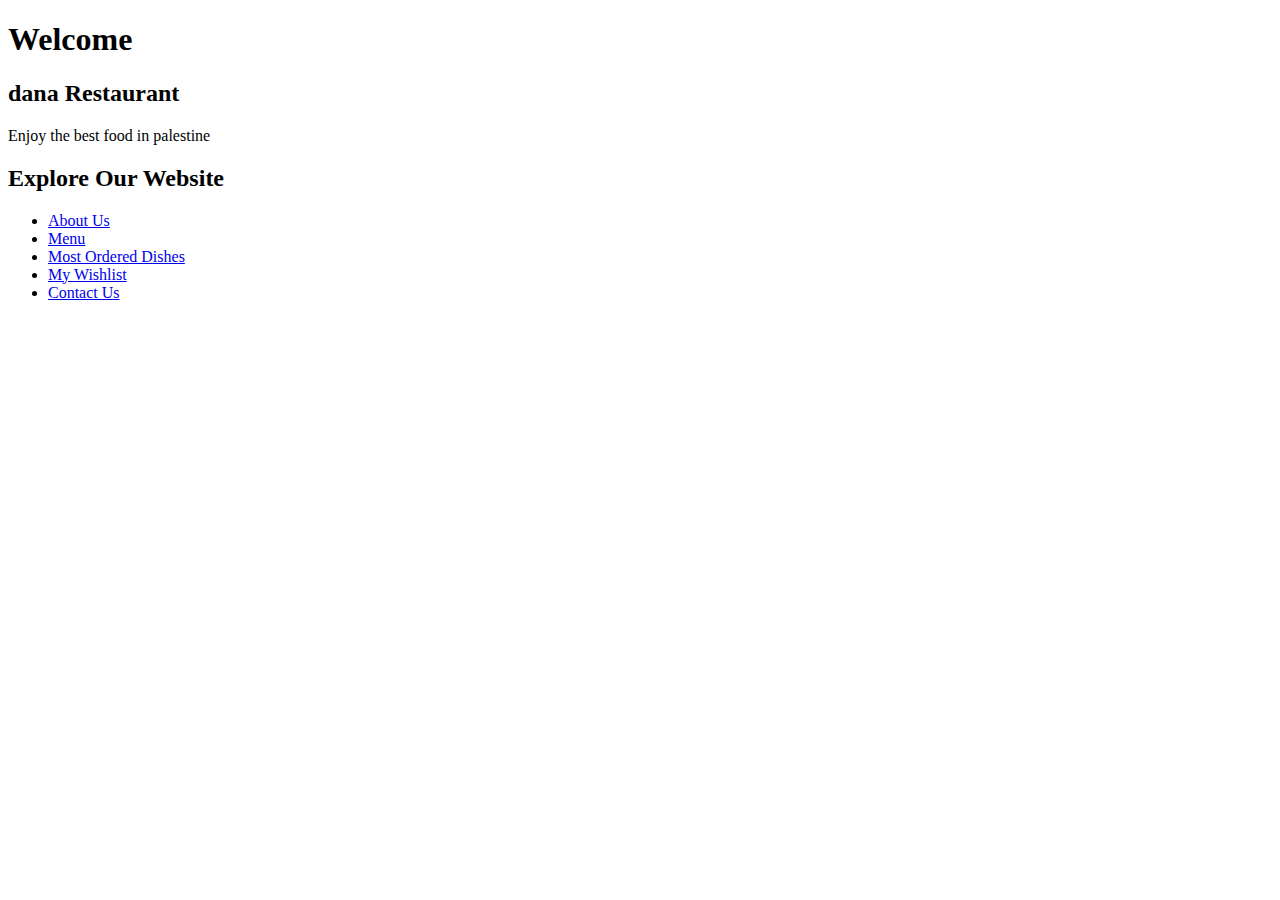
<file: index.html>
<!DOCTYPE html>
<html lang="en">
<head>
    <meta charset="UTF-8">
    <meta name="viewport" content="width=device-width, initial-scale=1.0">
    <title>Document</title>
</head>
<body>
    <h1>Welcome </h1>
    <h2>dana Restaurant</h2>
  <p>Enjoy the best food in palestine</p>

  <h2>Explore Our Website</h2>
  <ul>
    <li><a href="about.html">About Us</a></li>
    <li><a href="menu.html">Menu</a></li>
    <li><a href="order.html">Most Ordered Dishes</a></li>
    <li><a href="wishlist.html">My Wishlist</a></li>
    <li><a href="contact.html">Contact Us</a></li>
  </ul>
</body>
</html>
</file>
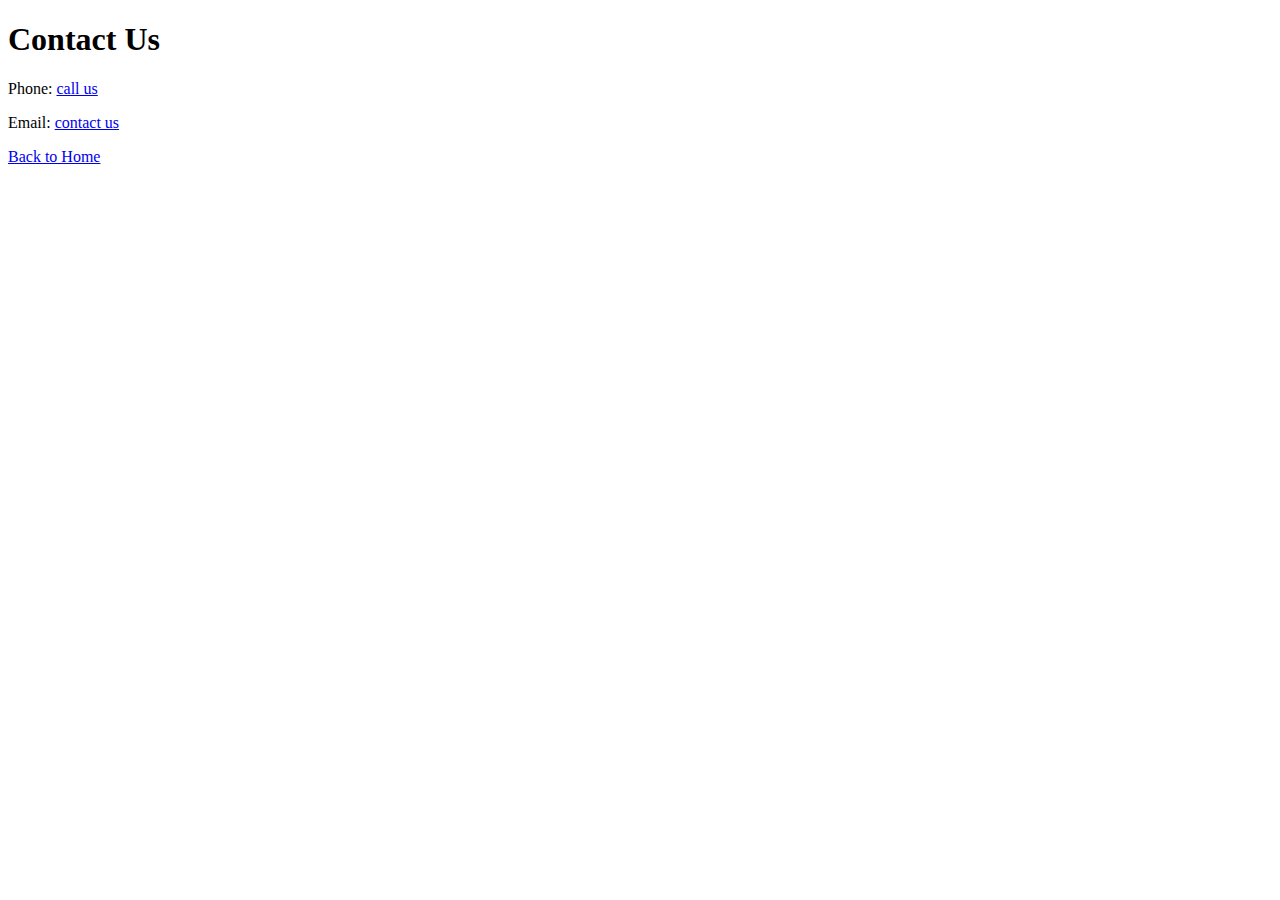
<file: contact.html>
<!DOCTYPE html>
<html lang="en">
<head>
  <meta charset="UTF-8">
  <title>Contact Us</title>
</head>
<body>

  <h1>Contact Us</h1>
  <p>Phone: <a href="tel:+123456789">call us</a></p>
  <p>Email: <a href="mailto:info@restaurant.com">contact us</a></p>

  <p><a href="index.html">Back to Home</a></p>

</body>
</html>
</file>
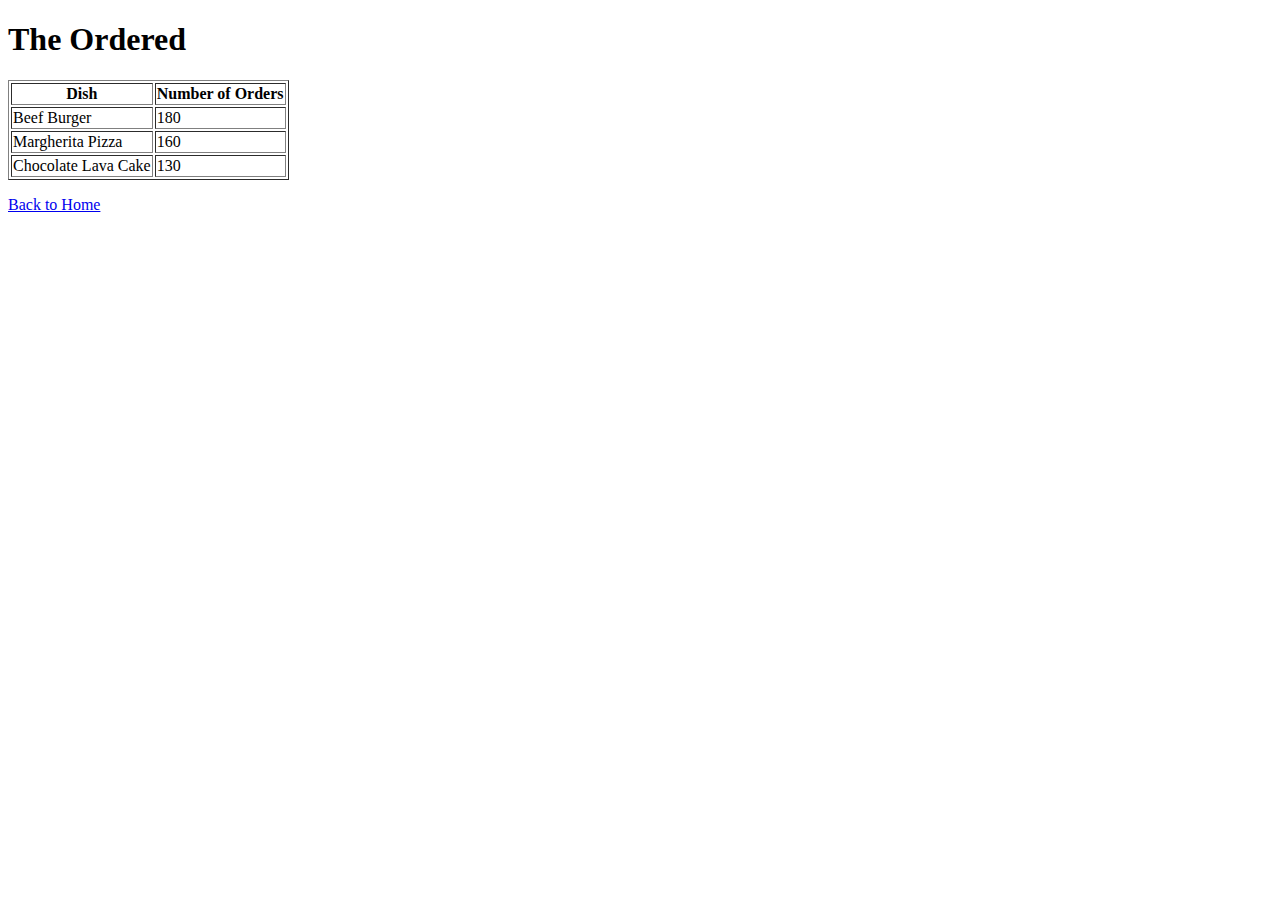
<file: order.html>
<!DOCTYPE html>
<html lang="en">
<head>
  <meta charset="UTF-8">
  <title>Most Ordered Dishes</title>
</head>
<body>

  <h1>The Ordered </h1>
  <table border="1">
    <tr>
      <th>Dish</th>
      <th>Number of Orders</th>
    </tr>
    <tr>
      <td>Beef Burger</td>
      <td>180</td>
    </tr>
    <tr>
      <td>Margherita Pizza</td>
      <td>160</td>
    </tr>
    <tr>
      <td>Chocolate Lava Cake</td>
      <td>130</td>
    </tr>
  </table>

  <p><a href="index.html">Back to Home</a></p>

</body>
</html>
</file>
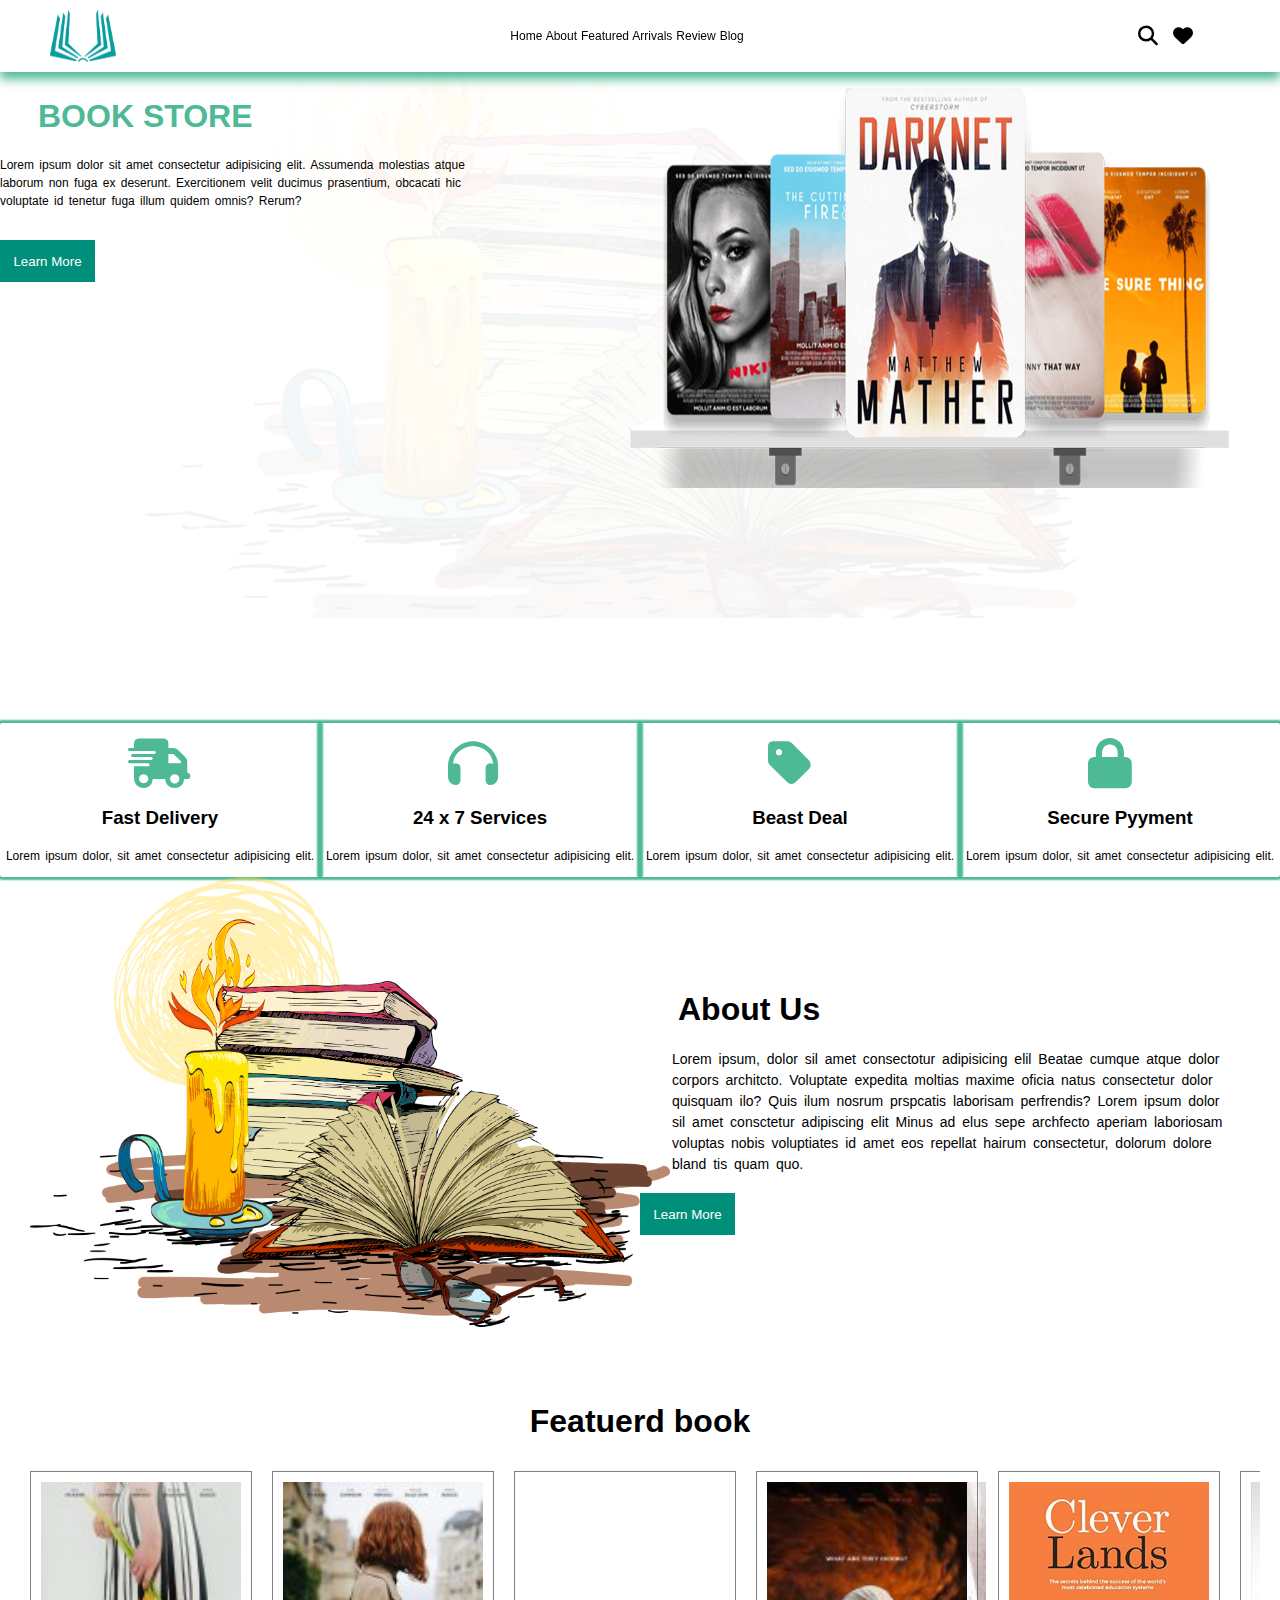
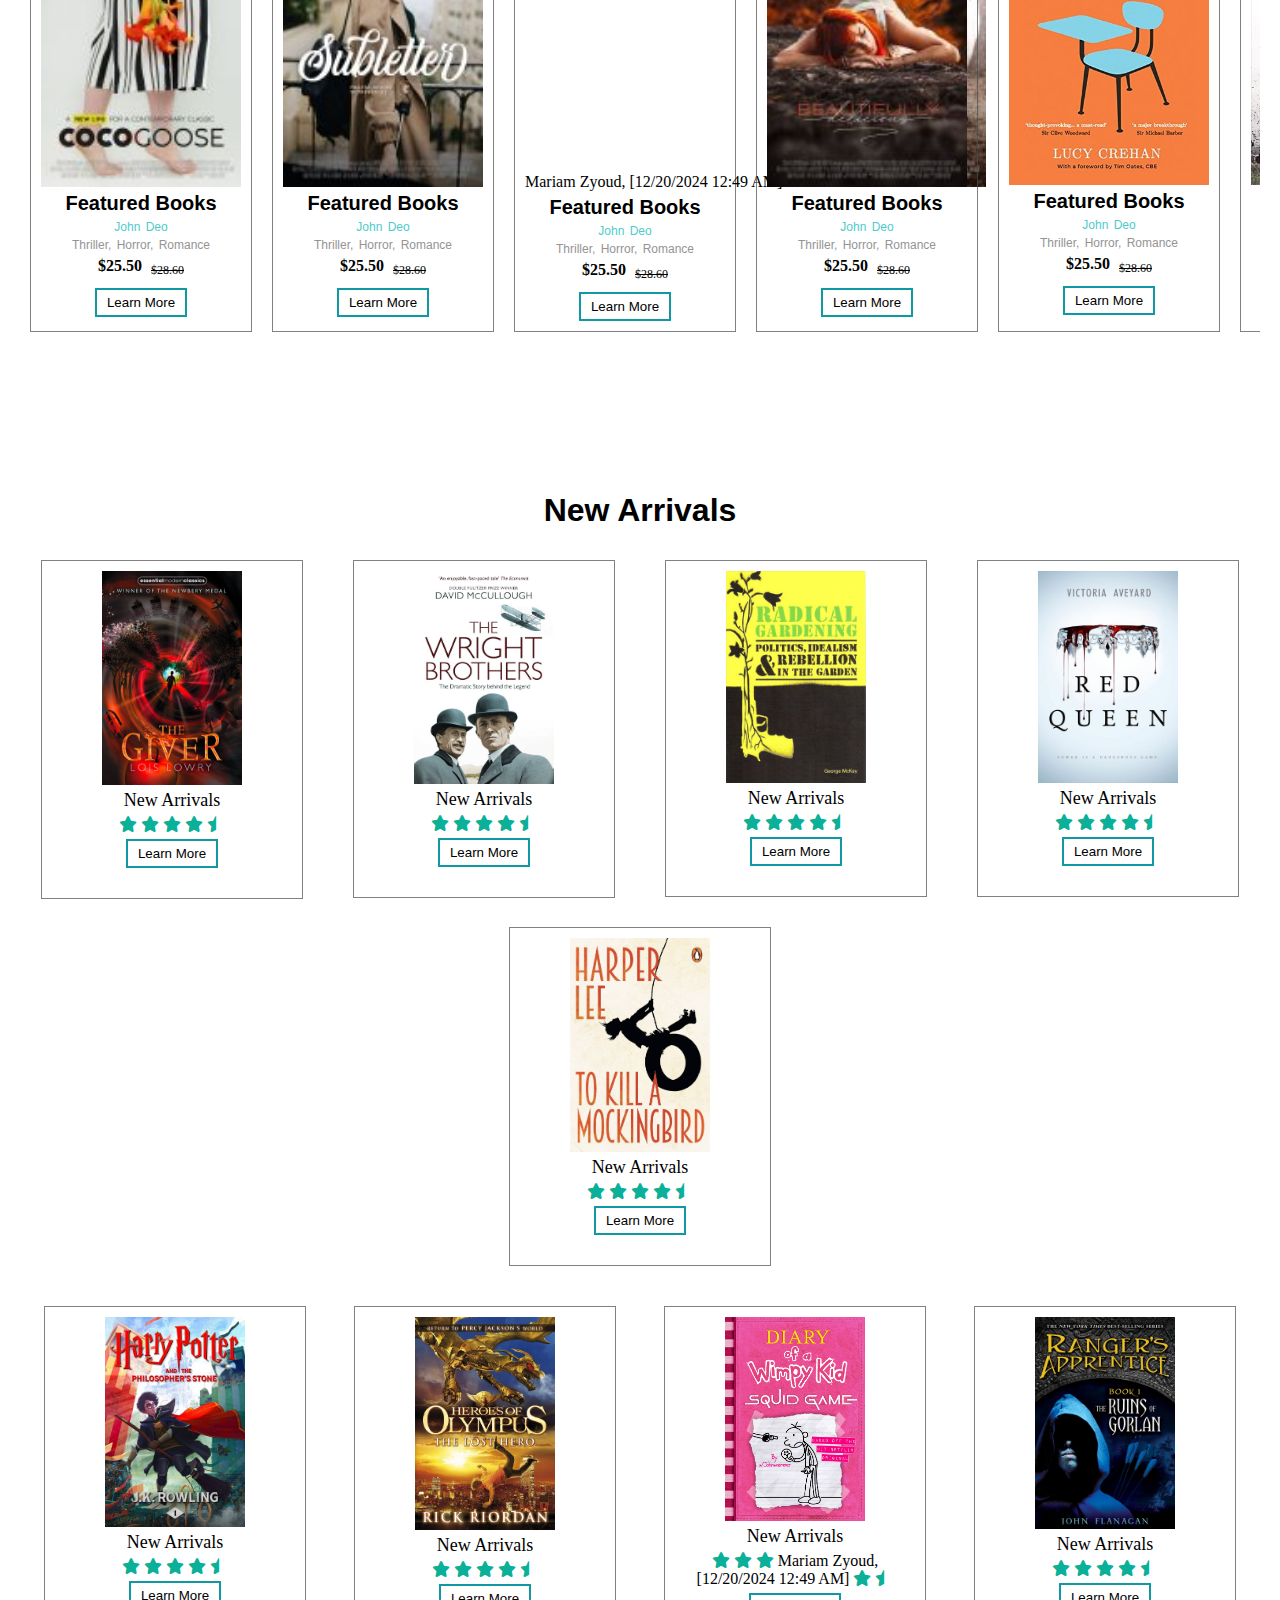
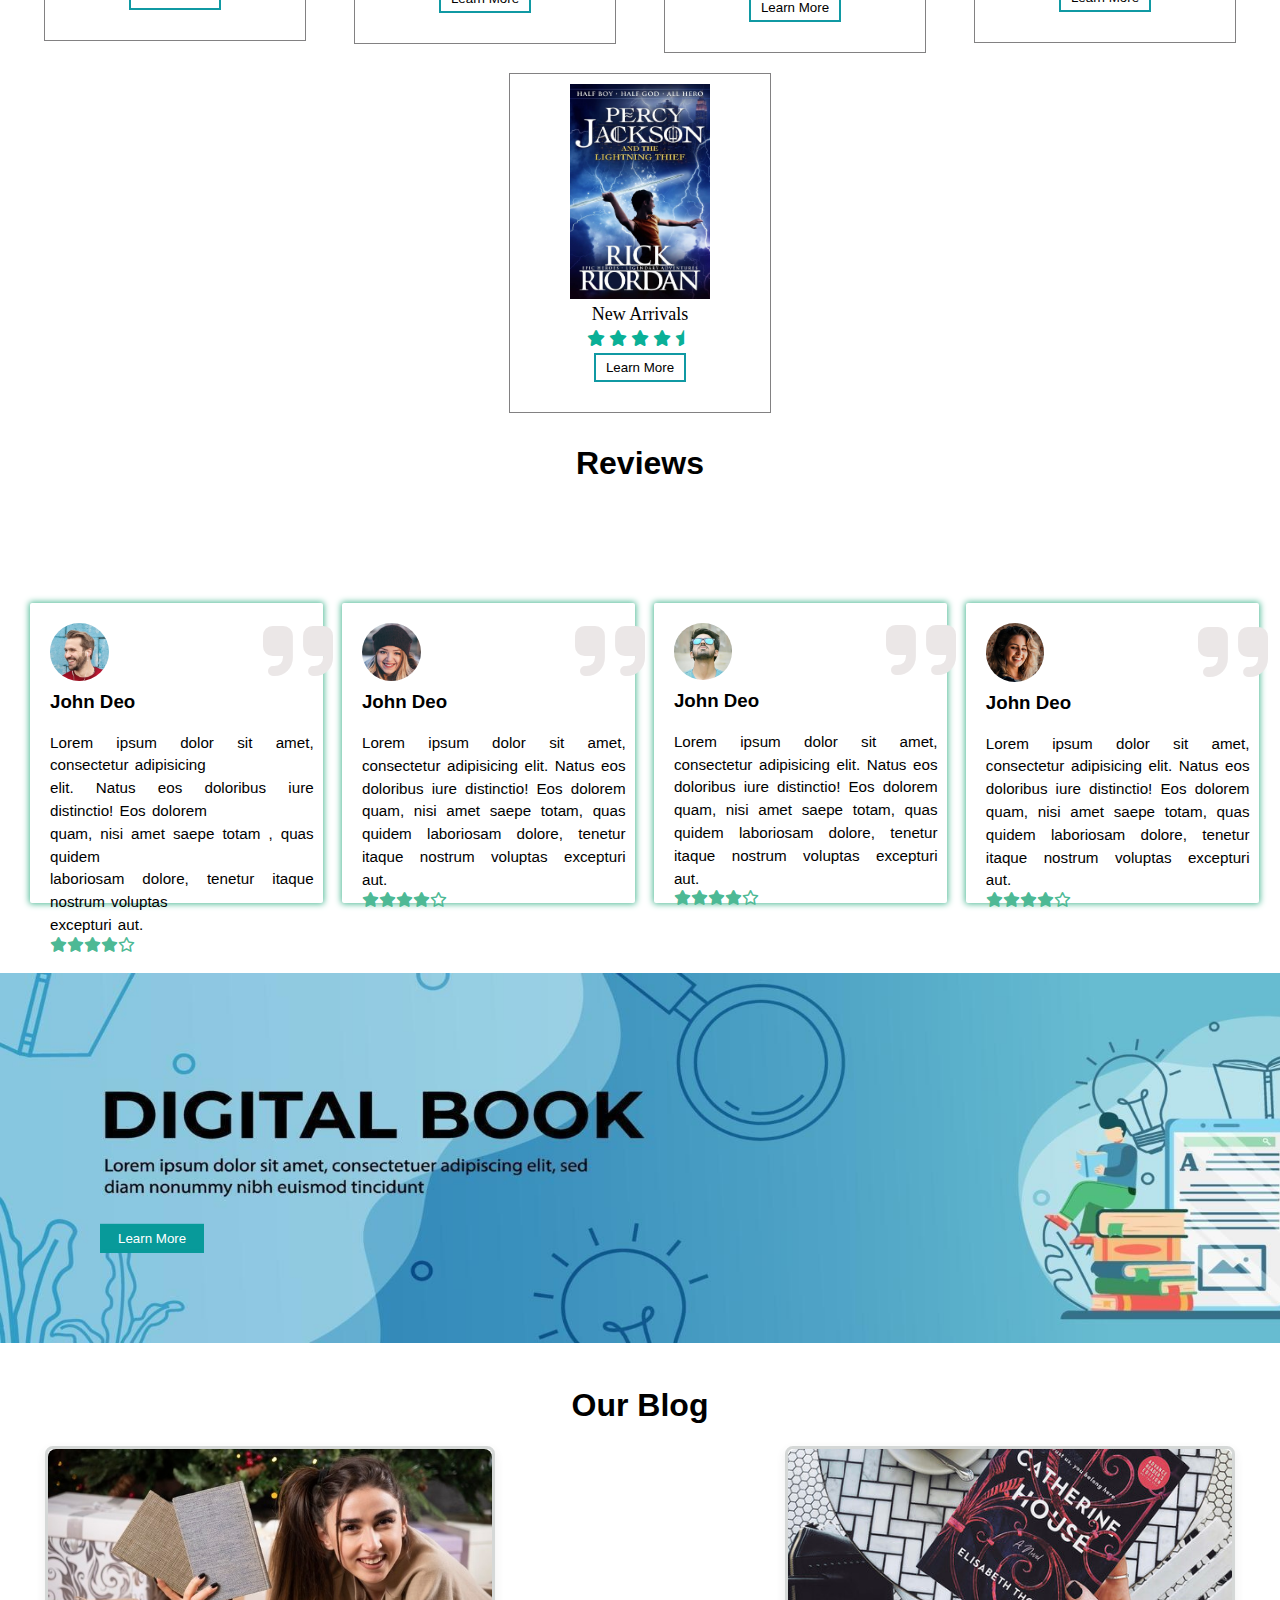
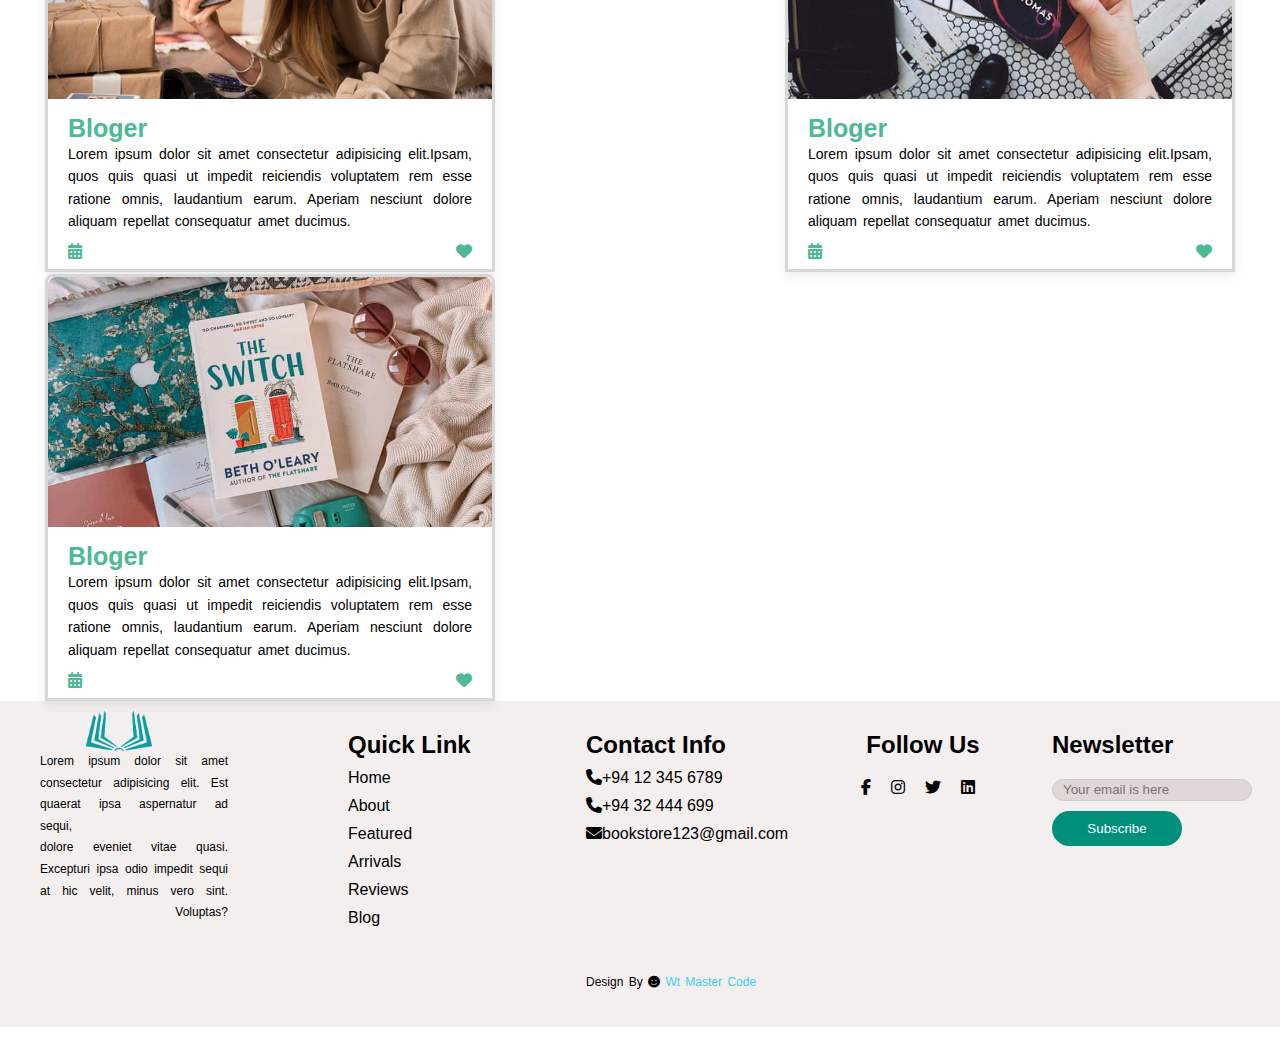
<file: start.html>
Mariam Zyoud, [12/20/2024 12:49 AM]
<!DOCTYPE html>
<html lang="en">
  <head>
    <meta charset="UTF-8" />
    <meta name="viewport" content="width=device-width, initial-scale=1.0" />
    <title>Document</title>

    <link
      rel="stylesheet"
      href="https://cdnjs.cloudflare.com/ajax/libs/font-awesome/6.5.1/css/all.min.css"
    />

    <link rel="stylesheet" href="start.css" />
  </head>
  <body>
    
    <div id="a1">
      <div id="a2">
        <img src="bookfirst.png" width="66px" height="52px" />

        <p><a href="#home" class="link">Home</a>
          <a href="#about" class="link">About</a>
          <a href="#featured" class="link">Featured</a>
          <a href="#arrivals" class="link">Arrivals</a>
          <a href="#review" class="link">Review</a>
          <a href="#blog" class="link">Blog</a></p>
        <div class="icons-left">
          <i class="fa-solid fa-magnifying-glass"></i>
          <i class="fa-solid fa-heart"></i>
        </div>
      </div>
    </div>
    <div id="b">
      <div id="a3">
        <img src="booktogether.png" width="600px" height="400px" />
      </div>

      <div id="a6">
        <h1 >WELCOME TO</h1>
        <h1 style="color: rgb(77, 185, 149)" >BOOK STORE</h1>
        <p class="ph">
          Lorem ipsum dolor sit amet consectetur adipisicing elit. Assumenda molestias atque <br>laborum non fuga ex deserunt. Exercitionem velit ducimus prasentium, obcacati hic <br>voluptate id tenetur fuga illum quidem omnis? Rerum?
        </p>
        <br />
        <button style="color: white">Learn More</button>
      </div>
    </div>
      <div class="b1">
        <div class="box">
          <i class="fa-solid fa-truck-fast"></i>
          <h3>Fast Delivery</h3>
          <p>Lorem ipsum dolor, sit amet consectetur adipisicing elit.</p>
        </div>
        <div class="box">
          <i class="fa-solid fa-headphones"></i>
          <h3>24 x 7 Services</h3>
          <p>Lorem ipsum dolor, sit amet consectetur adipisicing elit.</p>
        </div>
        <div class="box">
          <i class="fa-solid fa-tag"></i>
          <h3>Beast Deal</h3>
          <p>Lorem ipsum dolor, sit amet consectetur adipisicing elit.</p>
        </div>
        <div class="box">
          <i class="fa-solid fa-lock"></i>
          <h3>Secure Pyyment</h3>
          <p>Lorem ipsum dolor, sit amet consectetur adipisicing elit.</p>
        </div>

      </div>


      <div id="bb">
        <div id="a5">
          <img src="about.png" width="600px" height="450px" />
        </div>
        <div id="a6">
          <h1>About Us</h1>
          <p class="para">
            Lorem ipsum, dolor sil amet consectotur adipisicing elil Beatae cumque atque dolor<br> corpors architcto. Voluptate expedita moltias maxime oficia natus consectetur dolor<br>quisquam ilo? Quis ilum nosrum prspcatis laborisam perfrendis? Lorem ipsum dolor<br>sil amet consctetur adipiscing elit Minus ad elus sepe archfecto aperiam laboriosam <br>voluptas nobis voluptiates id amet eos repellat hairum consectetur, dolorum dolore<br>
bland tis quam quo.</p>
          
          <br />
          <button style="color: white">Learn More</button>
        </div>
      </div>
      <br><br><br>
      <h1 style="text-align: center; font-family: Arial, Helvetica, sans-serif;">Featuerd book</h1>


      <div class="books-container">
        
        <div class="book-card">
          <img src="book_1.jpg" alt="Book 1" />
          <h1 style="font-family: Arial, Helvetica, sans-serif;">Featured Books</h1>
          <p>John Deo</p>
          <p>Thriller, Horror, Romance</p>
          <h3>$25.50 <span class="old-price">$28.60</span></h3>
          <button>Learn More</button>
        </div>
      
        
        <div class="book-card">
          <img src="book_2.jpg" alt="Book 2" />
          <h1 style="font-family: Arial, Helvetica, sans-serif;">Featured Books</h1>
          <p>John Deo</p>
          <p>Thriller, Horror, Romance</p>
          <h3>$25.50 <span class="old-price">$28.60</span></h3>
          <button>Learn More</button>
        </div>
      
        <div class="book-card">

Mariam Zyoud, [12/20/2024 12:49 AM]
<img src="book_3.jpg" alt="Book 3" />
          <h1 style="font-family: Arial, Helvetica, sans-serif;">Featured Books</h1>
          <p>John Deo</p>
          <p>Thriller, Horror, Romance</p>
          <h3>$25.50 <span class="old-price">$28.60</span></h3>
          <button>Learn More</button>
        </div>
        <div class="book-card">
            <img src="book_4.jpg" alt="Book 3" />
            <h1 style="font-family: Arial, Helvetica, sans-serif;">Featured Books</h1>
            <p>John Deo</p>
            <p>Thriller, Horror, Romance</p>
            <h3>$25.50 <span class="old-price">$28.60</span></h3>
            <button>Learn More</button>
          </div>
          <div class="book-card">
            <img src="book_5.jpg" alt="Book 3" />
            <h1 style="font-family: Arial, Helvetica, sans-serif;">Featured Books</h1>
            <p>John Deo</p>
            <p>Thriller, Horror, Romance</p>
            <h3>$25.50 <span class="old-price">$28.60</span></h3>
            <button>Learn More</button>
          </div>
          <div class="book-card">
            <img src="book_6.jpg" alt="Book 3" />
            <h1 style="font-family: Arial, Helvetica, sans-serif;"> Featured Books</h1>
            <p>John Deo</p>
            <p>Thriller, Horror, Romance</p>
            <h3>$25.50 <span class="old-price">$28.60</span></h3>
            <button>Learn More</button>
          </div>
          <div class="book-card">
            <img src="book_7.png" alt="Book 3" />
            <h1 style="font-family: Arial, Helvetica, sans-serif;">Featured Books</h1>
            <p>John Deo</p>
            <p>Thriller, Horror, Romance</p>
            <h3>$25.50 <span class="old-price">$28.60</span></h3>
            <button>Learn More</button>
          </div>
          <div class="book-card">
            <img src="book_8.png" alt="Book 3" />
            <h1 style="font-family: Arial, Helvetica, sans-serif;">Featured Books</h1>
            <p>John Deo</p>
            <p>Thriller, Horror, Romance</p>
            <h3>$25.50 <span class="old-price">$28.60</span></h3>
            <button>Learn More</button>
          </div>
          <div class="book-card">
            <img src="book_9.jpg" alt="Book 3" />
            <h1 style="font-family: Arial, Helvetica, sans-serif;">Featured Books</h1>
            <p>John Deo</p>
            <p>Thriller, Horror, Romance</p>
            <h3>$25.50 <span class="old-price">$28.60</span></h3>
            <button>Learn More</button>
          </div>
          <div class="book-card">
            <img src="book_10.png" alt="Book 3" />
            <h1 style="font-family: Arial, Helvetica, sans-serif;">Featured Books</h1>
            <p>John Deo</p>
            <p>Thriller, Horror, Romance</p>
            <h3>$25.50 <span class="old-price">$28.60</span></h3>
            <button>Learn More</button>
          </div>
          <div class="book-card">
            <img src="book_11.jpg" alt="Book 3" />
            <h1 style="font-family: Arial, Helvetica, sans-serif;">Featured Books</h1>
            <p>John Deo</p>
            <p>Thriller, Horror, Romance</p>
            <h3>$25.50 <span class="old-price">$28.60</span></h3>
            <button>Learn More</button>
          </div>
          <div class="book-card">
            <img src="book_12.png" alt="Book 3" />
            <h1 style="font-family: Arial, Helvetica, sans-serif;">Featured Books</h1>
            <p>John Deo</p>
            <p>Thriller, Horror, Romance</p>
            <h3>$25.50 <span class="old-price">$28.60</span></h3>
            <button>Learn More</button>
          </div>
          <div class="book-card">
            <img src="book_13.png" alt="Book 3" />
            <h1 style="font-family: Arial, Helvetica, sans-serif;">Featured Books</h1>
            <p>John Deo</p>
            <p>Thriller, Horror, Romance</p>
            <h3>$25.50 <span class="old-price">$28.60</span></h3>
            <button>Learn More</button>
          </div>
          <div class="book-card">
            <img src="book_14.png" alt="Book 3" />

Mariam Zyoud, [12/20/2024 12:49 AM]
<h1 style="font-family: Arial, Helvetica, sans-serif;">Featured Books</h1>
            <p>John Deo</p>
            <p>Thriller, Horror, Romance</p>
            <h3>$25.50 <span class="old-price">$28.60</span></h3>
            <button>Learn More</button>
          </div>
          <div class="book-card">
            <img src="book_15.png" alt="Book 3" />
            <h1 style="font-family: Arial, Helvetica, sans-serif;">Featured Books</h1>
            <p>John Deo</p>
            <p>Thriller, Horror, Romance</p>
            <h3>$25.50 <span class="old-price">$28.60</span></h3>
            <button>Learn More</button>
          </div>
      </div>
      <br><br><br><br><br><br>
      <h1 style="text-align: center; font-family: Arial, Helvetica, sans-serif;">New Arrivals</h1>
      <div class="New Arrivals">
        <a href="#">
        <div class="bookk">
          <img src="arrival_1.jpg"  />
          <h1>New Arrivals</h1>
          <i class="fa-solid fa-star"></i>
          <i class="fa-solid fa-star"></i>
          <i class="fa-solid fa-star"></i>
          <i class="fa-solid fa-star"></i>
          <i class="fa-solid fa-star-half"></i>
          <br>
          <button>Learn More</button>
        </div>
      </a>
      <a href="#">
        
        <div class="bookk">
          <img src="arrival_2.jpg"  />
          <h1>New Arrivals</h1>
          <i class="fa-solid fa-star"></i>
          <i class="fa-solid fa-star"></i>
          <i class="fa-solid fa-star"></i>
          <i class="fa-solid fa-star"></i>
          <i class="fa-solid fa-star-half"></i>
          <br>
          <button>Learn More</button>
        </div>
      </a>
      <a href="#">
        <div class="bookk">
          <img src="arrival_3.jpg" />
          <h1>New Arrivals</h1>
          <i class="fa-solid fa-star"></i>
          <i class="fa-solid fa-star"></i>
          <i class="fa-solid fa-star"></i>
          <i class="fa-solid fa-star"></i>
          <i class="fa-solid fa-star-half"></i>
          <br>
          <button>Learn More</button>
        </div>
      </a>
      <a href="#">
        <div class="bookk">
          <img src="arrival_4.jpg"  />
          <h1>New Arrivals</h1>
          <i class="fa-solid fa-star"></i>
          <i class="fa-solid fa-star"></i>
          <i class="fa-solid fa-star"></i>
          <i class="fa-solid fa-star"></i>
          <i class="fa-solid fa-star-half"></i>
          
          <br>
          <button>Learn More</button>
        </div>
      </a>
      <a href="#">
        <div class="bookk">
          <img src="arrival_5.jpg"  />
          <h1>New Arrivals</h1>
          <i class="fa-solid fa-star"></i>
          <i class="fa-solid fa-star"></i>
          <i class="fa-solid fa-star"></i>
          <i class="fa-solid fa-star"></i>
          <i class="fa-solid fa-star-half"></i>
          <br>
          <button>Learn More</button>
        </div>
      </a>
      </div>
      <div class="Arrivals2">
        <a href="#">
        <div class="bookk">
          <img src="arrival_6.jpg"  />
          <h1>New Arrivals</h1>
          <i class="fa-solid fa-star"></i>
          <i class="fa-solid fa-star"></i>
          <i class="fa-solid fa-star"></i>
          <i class="fa-solid fa-star"></i>
          <i class="fa-solid fa-star-half"></i>
          <br>
          <button>Learn More</button>
        </div>
      </a>
      <a href="#">
        <div class="bookk">
          <img src="arrival_7.jpg"  />
          <h1>New Arrivals</h1>
          <i class="fa-solid fa-star"></i>
          <i class="fa-solid fa-star"></i>
          <i class="fa-solid fa-star"></i>
          <i class="fa-solid fa-star"></i>
          <i class="fa-solid fa-star-half"></i>
          <br>
          <button>Learn More</button>
        </div>
      </a>
      <a href="#">

      
        <div class="bookk">
          <img src="arrival_8.webp"  />
          <h1>New Arrivals</h1>
          <i class="fa-solid fa-star"></i>
          <i class="fa-solid fa-star"></i>
          <i class="fa-solid fa-star"></i>

Mariam Zyoud, [12/20/2024 12:49 AM]
<i class="fa-solid fa-star"></i>
          <i class="fa-solid fa-star-half"></i>
          <br>
          <button>Learn More</button>
        </div>
      </a>
      <a href="#">
        <div class="bookk">
          <img src="arrival_9.jpg"  />
          <h1>New Arrivals</h1>
          <i class="fa-solid fa-star"></i>
          <i class="fa-solid fa-star"></i>
          <i class="fa-solid fa-star"></i>
          <i class="fa-solid fa-star"></i>
          <i class="fa-solid fa-star-half"></i>
          <br>
          <button>Learn More</button>
        </div>
      </a>
      <a href="#">
        <div class="bookk">
          <img src="arrival_10.jpg"  />
          <h1>New Arrivals</h1>
          <i class="fa-solid fa-star"></i>
          <i class="fa-solid fa-star"></i>
          <i class="fa-solid fa-star"></i>
          <i class="fa-solid fa-star"></i>
          <i class="fa-solid fa-star-half"></i>
          <br>
          <button>Learn More</button>
        </div>
      </a>

      </div>
 <!--##############################review-container##############################-->
      <h1 style="text-align: center;font-family: 'Segoe UI', Tahoma, Geneva, Verdana, sans-serif;">Reviews</h1>  
<div id="review-container"> 
  <div class="box2" >   
    <div class="icons">
      <img src="review_1.png" alt="John Deo">
      <i id="aa" class="fa-solid fa-quote-right"></i>
      </div>
      <h3>John Deo</h3>
    <p>Lorem ipsum dolor sit amet, consectetur adipisicing <br>elit. Natus eos doloribus iure distinctio! Eos dolorem<br> quam, nisi amet saepe totam , quas quidem <br>laboriosam dolore, tenetur itaque nostrum voluptas<br> excepturi aut.</p>
    <p><i class="fa-solid fa-star"></i><i class="fa-solid fa-star"></i><i class="fa-solid fa-star"></i><i class="fa-solid fa-star"></i><i class="fa-regular fa-star"></i></p>
  </div>

  <div class="box2" >
    <div class="icons">
      <img src="review_2.png" alt="John Deo">
      <i id="aa" class="fa-solid fa-quote-right"></i>
      </div>
      <h3>John Deo</h3>
    <p>Lorem ipsum dolor sit amet, consectetur adipisicing elit. Natus eos doloribus iure distinctio! Eos dolorem quam, nisi amet saepe totam, quas quidem laboriosam dolore, tenetur itaque nostrum voluptas excepturi aut.</p>
    <p><i class="fa-solid fa-star"></i><i class="fa-solid fa-star"></i><i class="fa-solid fa-star"></i><i class="fa-solid fa-star"></i><i class="fa-regular fa-star"></i></p>

  </div>
  <div class="box2" >
    <div class="icons">
      <img src="review_3.png" alt="John Deo">
      <i id="aa" class="fa-solid fa-quote-right"></i>
      </div>
      <h3>John Deo</h3>
    <p>Lorem ipsum dolor sit amet, consectetur adipisicing elit. Natus eos doloribus iure distinctio! Eos dolorem quam, nisi amet saepe totam, quas quidem laboriosam dolore, tenetur itaque nostrum voluptas excepturi aut.</p>
    <p><i class="fa-solid fa-star"></i><i class="fa-solid fa-star"></i><i class="fa-solid fa-star"></i><i class="fa-solid fa-star"></i><i class="fa-regular fa-star"></i></p>

  </div>
  <div class="box2" >
    <div class="icons">
    <img src="review_4.png" alt="John Deo">
    <i id="aa" class="fa-solid fa-quote-right"></i>
    </div>
    <h3>John Deo</h3>
    <p>Lorem ipsum dolor sit amet, consectetur adipisicing elit. Natus eos doloribus iure distinctio! Eos dolorem quam, nisi amet saepe totam, quas quidem laboriosam dolore, tenetur itaque nostrum voluptas excepturi aut.</p>
    <p><i class="fa-solid fa-star"></i><i class="fa-solid fa-star"></i><i class="fa-solid fa-star"></i><i class="fa-solid fa-star"></i><i class="fa-regular fa-star"></i></p>
  </div>
</div>
<!--........................banner-container...............................-->
<div>
  <img src="banner.jpg" class="img_banner" >
  <button type="submit" class="b_learn_more">Learn More</button>
</div>

<!--............Our Blog........................-->
<h1 style="text-align: center;font-family: 'Segoe UI', Tahoma, Geneva, Verdana, sans-serif;">Our Blog</h1>
<div id="blog-container">
  <div class="box3">
    <img src="blog_1.jpg">
    <h3>Bloger</h3>
    <p>Lorem ipsum dolor sit amet consectetur adipisicing elit.Ipsam, quos quis quasi ut impedit reiciendis voluptatem rem esse ratione omnis, laudantium earum. Aperiam nesciunt dolore aliquam repellat consequatur amet ducimus.</p>
      <div class="icons">
        <i class="fa-solid fa-calendar-days"></i>
        <i class="fa-solid fa-heart"></i>
      </div>
  </div>
  <div class="box3">
    <img src="blog_2.jpg">
    <h3>Bloger</h3>
    <p>Lorem ipsum dolor sit amet consectetur adipisicing elit.Ipsam, quos quis quasi ut impedit reiciendis voluptatem rem esse ratione omnis, laudantium earum. Aperiam nesciunt dolore aliquam repellat consequatur amet ducimus.</p>
      <div class="icons">
        <i class="fa-solid fa-calendar-days"></i>
        <i class="fa-solid fa-heart"></i>
      </div>
  </div>
  <div class="box3">
    <img src="blog_3.jpg">
    <h3>Bloger</h3>
    <p>Lorem ipsum dolor sit amet consectetur adipisicing elit.Ipsam, quos quis quasi ut impedit reiciendis voluptatem rem esse ratione omnis, laudantium earum. Aperiam nesciunt dolore aliquam repellat consequatur amet ducimus.</p>
      <div class="icons">
        <i class="fa-solid fa-calendar-days"></i>
        <i class="fa-solid fa-heart"></i>
      </div>
  </div>

</div>

    
      <div class="e">
        <div class="end">
        <img src="bookfirst.png" width="66px" height="40px"><br>
        <p class="toop"> Lorem ipsum dolor sit amet<br> consectetur adipisicing elit. Est <br>quaerat ipsa aspernatur ad sequi,<br> dolore eveniet vitae quasi.<br> Excepturi ipsa odio impedit sequi <br>at hic velit, minus vero sint.<br> Voluptas?</p>
        </div>
        <div class="aend">
          <h2>Quick Link</h2>
          <ul>
            <li>Home</li>
            <li>About</li>
            <li>Featured</li>
            <li>Arrivals</li>
            <li>Reviews</li>
            <li>Blog</li>
          </ul>
  
        </div>
        <div class="bend">
          <h2>Contact Info</h2>
          <ul>
            <li><i class="fa-solid fa-phone"></i>+94 12 345 6789</li>
            <li><i class="fa-solid fa-phone"></i>+94 32 444 699</li>
            <li><i class="fa-solid fa-envelope"></i>bookstore123@gmail.com</li>
            <br><br><br><br><br><br>
            <p style="color: black;">Design By <i  id="kil" class="fa-solid fa-face-smile "></i> <span style="color: rgb(61, 205, 241);">Wt Master Code</span></p>
            
          </ul>
        </div>
        
        <div class="cend">
          <h2>Follow Us</h2>
          <div class="se">
          <i class="fa-brands fa-facebook-f"></i>
          <i class="fa-brands fa-instagram"></i>
          <i class="fa-brands fa-twitter"></i>
          <i class="fab fa-linkedin"></i>
          </div>
        </div>
        <div class="dend">
          <h2>Newsletter</h2>
          <div class="input-group">
            <input type="email" placeholder="Your email is here" />
            <button type="submit">Subscribe</button>
          </div>
        </div>
      </div>
        </div>
       
     
        
    
    </div>

   
  </body>
</html>
</file>
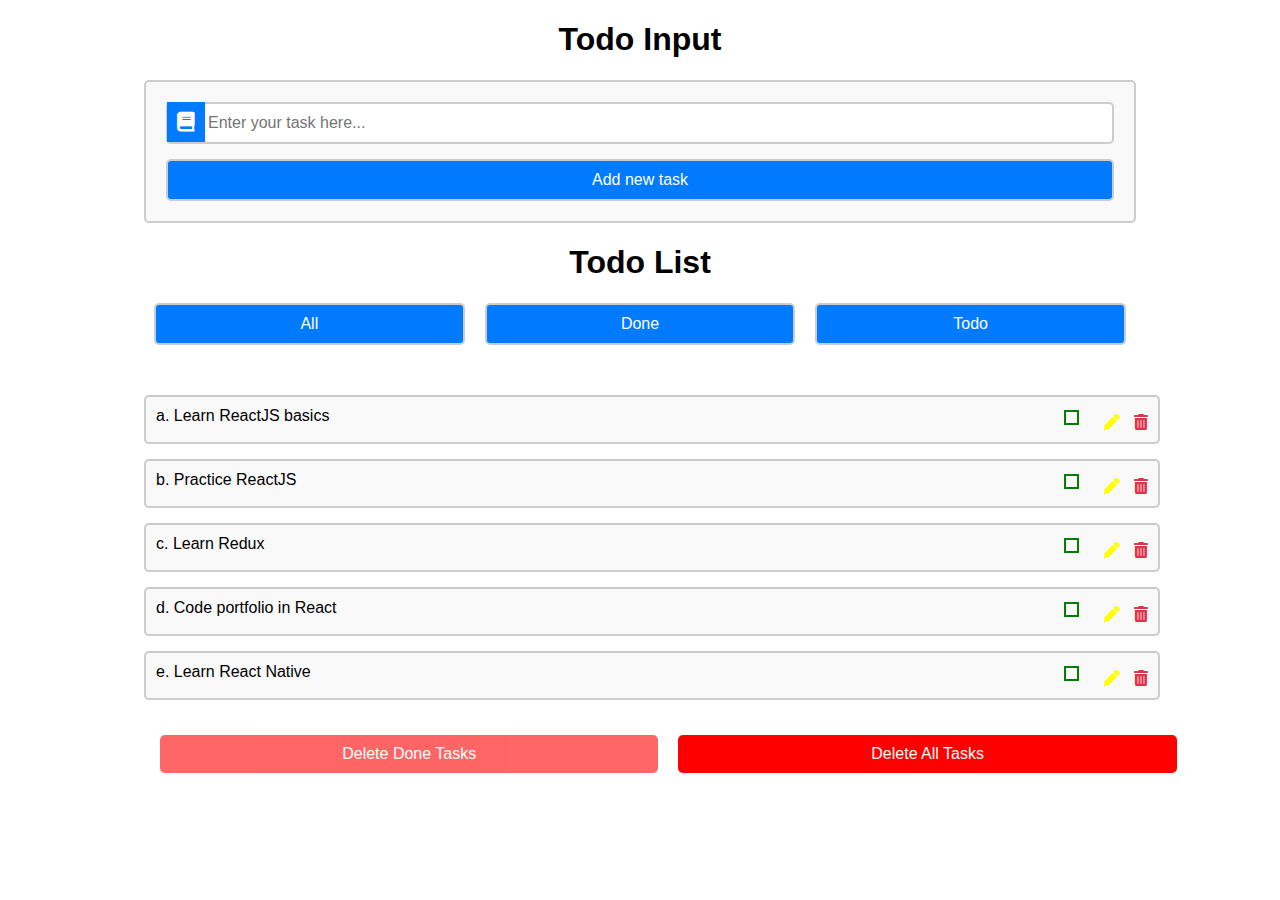
<file: style.html>
<!DOCTYPE html>
<html lang="en">
  <head>
    <meta charset="UTF-8" />
    <meta name="viewport" content="width=device-width, initial-scale=1.0" />
    <title>Todo App</title>
    <link rel="stylesheet" href="style.css">
    <link
      rel="stylesheet"
      href="https://cdnjs.cloudflare.com/ajax/libs/font-awesome/6.0.0/css/all.min.css"
    />
    
    
  </head>
  <body>
    <div class="edit-modal modal">
        <div class="modal-content">
          <h2>Rename Task</h2>
          <input type="text" class="edit-task-input" />
          <div class="modal-buttons">
            <button class="save-task-button save-button">Save</button>
            <button class="cancel-task-button cancel-button">Cancel</button>
          </div>
        </div>
    </div>

    <div class="delete-modal modal">
        <div class="modal-content">
          <h2>Delete Task</h2>
          <p>Are you sure you want to delete this task?</p>
          <div class="modal-buttons">
            <button class="confirm-delete-button save-button">Confirm</button>
            <button class="cancel-delete-button cancel-button">Cancel</button>
          </div>
        </div>
    </div>

    <div class="container">
      <h1>Todo Input</h1>
      <div class="input-box">
        <div class="input-container">
          <i class="fa-solid fa-book"></i>
          <input
          type="text"
          class="todo-input"
          placeholder="Enter your task here..."
          list="customTasks"
        />
        <datalist id="customTasks"></datalist>
        </div>
        <div class="error-message"></div>
        <button class="add-task-button">Add new task</button>
      </div>
    </div>

    <div class="container">
      <h1>Todo List</h1>
      <ul class="containerlist">
        <button class="filter-all"><li>All</li></button>
        <button class="filter-done"><li>Done</li></button>
        <button class="filter-todo"><li>Todo</li></button>
      </ul>
    </div>

    <div class="container" style="margin-top: 50px">
      <div class="containerlist task-list">
        <!-- المهام ستتم إضافتها هنا ديناميكيًا عبر JavaScript -->
      </div>
    </div>

    <div class="button-container">
      <button class="delete-done-tasks-button delete-button delete-done">Delete Done Tasks</button>
      <button class="delete-all-tasks-button delete-button delete-all">Delete All Tasks</button>
    </div>

    <div class="delete-modal modal">
        <div class="modal-content">
          <h2 class="delete-modal-title">Delete Done Tasks</h2>
          <p class="delete-modal-message">Are you sure you want to delete all completed tasks?</p>
          <div class="modal-buttons">
            <button class="confirm-delete-button save-button">Confirm</button>
            <button class="cancel-delete-button cancel-button">Cancel</button>
          </div>
        </div>
    </div>
</body>

  <script>
   const addTaskButton = document.querySelector(".add-task-button");
   const todoInput = document.querySelector(".todo-input"); const errorDiv = document.querySelector(".error-message");
   const taskList = document.querySelector(".task-list");
   const filterAllButton = document.querySelector(".filter-all");
   const filterDoneButton = document.querySelector(".filter-done");
   const filterTodoButton = document.querySelector(".filter-todo");
   const deleteDoneTasksButton = document.querySelector(".delete-done-tasks-button");
   const deleteAllTasksButton = document.querySelector(".delete-all-tasks-button");

   const deleteModal = document.querySelector(".delete-modal");
   const confirmDeleteButton = document.querySelector(".confirm-delete-button");
   const cancelDeleteButton = document.querySelector(".cancel-delete-button");

   const editModal = document.querySelector(".edit-modal");
   const editTaskInput = document.querySelector(".edit-task-input");
   const saveTaskButton = document.querySelector(".save-task-button");
   const cancelTaskButton = document.querySelector(".cancel-task-button");
  
    let currentDeleteType = null; // لتحديد نوع الحذف (كل المهام أو المهام المكتملة)
    let currentDeleteIndex = null;
    let currentEditIndex = null;
  
    const defaultTasks = [
  { text: "Learn ReactJS basics", done: false, isDefault: true },
  { text: "Practice ReactJS", done: false, isDefault: true },
  { text: "Learn Redux", done: false, isDefault: true },
  { text: "Code portfolio in React", done: false, isDefault: true },
  { text: "Learn React Native", done: false, isDefault: true },
];
  
    let tasks = []; // المصفوفة الرئيسية
  

  
    // حفظ المهام في التخزين المحلي
   
    const loadTasksFromLocalStorage = () => {
  const isFirstLoad = !localStorage.getItem("hasLoadedBefore"); // التحقق إذا كانت هذه أول مرة
  if (isFirstLoad) {
    tasks = [...defaultTasks]; // تحميل المهام الافتراضية
    saveTasksToLocalStorage(); // حفظ المهام الافتراضية
    localStorage.setItem("hasLoadedBefore", "true"); // تعيين المفتاح
  } else {
    const savedTasks = localStorage.getItem("tasks"); // جلب المهام المخزنة
    tasks = savedTasks ? JSON.parse(savedTasks) : [...defaultTasks]; // استخدام المخزنة أو الافتراضية
  }
};
const saveTasksToLocalStorage = () => {
  localStorage.setItem("tasks", JSON.stringify(tasks)); // حفظ المهام في التخزين المحلي
};
  
const updateButtonStates = () => {
  // زر "Delete All Tasks"
  if (tasks.length === 0) {
    deleteAllTasksButton.disabled = true;
    deleteAllTasksButton.style.backgroundColor = "red";
  } else {
    deleteAllTasksButton.disabled = false;
    deleteAllTasksButton.style.backgroundColor = "#007bff";
  }

  // زر "Delete Done Tasks"
  if (tasks.every((task) => !task.done)) {
    deleteDoneTasksButton.disabled = true;
    deleteDoneTasksButton.style.backgroundColor = "red";
  } else {
    deleteDoneTasksButton.disabled = false;
    deleteDoneTasksButton.style.backgroundColor = "#007bff";
  }
};
  
    // عرض المهام
    const renderTasks = (filteredTasks = tasks) => {
  taskList.innerHTML = ""; // مسح المحتوى الحالي

  if (filteredTasks.length === 0) {
    taskList.innerHTML = "<p>No tasks available</p>";
    updateButtonStates();
    return;
  }

  filteredTasks.forEach((task, index) => {
    const taskElement = document.createElement("div");
    taskElement.classList.add("list-box");
    taskElement.innerHTML = `
      <div>
        <span class="task-text ${task.done ? "task-done" : ""}">
          ${String.fromCharCode(97 + index)}. ${task.text} <!-- a, b, c -->
        </span>
      </div>
      <div>
        <input type="checkbox" class="task-checkbox" ${
          task.done ? "checked" : ""
        } data-index="${index}" />
        <i class="fa-solid fa-pen edit-icon" data-index="${index}"></i>
        <i class="fa-solid fa-trash-can delete-icon" data-index="${index}"></i>
      </div>
    `;
    taskList.appendChild(taskElement);

    // إضافة الأحداث
    addTaskEvents(taskElement, index);
  });

  updateButtonStates();
};
  
    // إضافة الأحداث لكل عنصر
    const addTaskEvents = (taskElement, index) => {
  // تغيير حالة المهمة
  taskElement.querySelector(".task-checkbox").addEventListener("change", (e) => {
    tasks[index].done = e.target.checked;
    saveTasksToLocalStorage();
    renderTasks();
  });

  // فتح نافذة تعديل المهمة
  taskElement.querySelector(".fa-pen").addEventListener("click", () => {
    currentEditIndex = index;
    editTaskInput.value = tasks[index].text;
    editModal.style.display = "block";
  });

  // فتح نافذة تأكيد الحذف
  taskElement.querySelector(".fa-trash-can").addEventListener("click", () => {
    currentDeleteIndex = index; // تعيين المهمة الحالية للحذف
    currentDeleteType = null; // تعطيل الحذف العام
    deleteModal.style.display = "block"; // عرض نافذة التأكيد
  });
};
  
    // التحقق من صحة الإدخال
    todoInput.addEventListener("input", () => {
      const task = todoInput.value.trim();
      if (task === "") {
        showError("Task cannot be empty.");
      } else if (!isNaN(task.charAt(0))) {
        showError("Task cannot start with a number.");
      } else if (task.length < 5) {
        showError("Task must be at least 5 characters long.");
      } else {
        clearError();
      }
    });
   // تحديث القائمة المنسدلة
   const updateDatalist = () => {
    const datalist = document.getElementById("customTasks");
  datalist.innerHTML = ""; // مسح الخيارات الحالية

  const uniqueTasks = new Set();

  // إضافة المهام الحالية باستثناء المهام الافتراضية
  tasks.forEach((task) => {
    if (!task.isDefault) {
      uniqueTasks.add(task.text);
    }
  });

  // إضافة الخيارات الفريدة إلى datalist
  uniqueTasks.forEach((taskText) => {
    const option = document.createElement("option");
    option.value = taskText;
    datalist.appendChild(option);
  });
};

// حفظ المهام المحذوفة
const saveDeletedTask = (taskText) => {
  const savedDeletedTasks = localStorage.getItem("deletedTasks");
  let deletedTasks = savedDeletedTasks ? JSON.parse(savedDeletedTasks) : [];
  if (!deletedTasks.includes(taskText)) {
    deletedTasks.push(taskText);
  }
  localStorage.setItem("deletedTasks", JSON.stringify(deletedTasks));
};

// عند حذف مهمة
confirmDeleteButton.addEventListener("click", () => {
  let deletedTaskTexts = [];
  if (currentDeleteIndex !== null) {
    // حذف مهمة معينة
    deletedTaskTexts.push(tasks[currentDeleteIndex].text);
    tasks.splice(currentDeleteIndex, 1);
    currentDeleteIndex = null;
  } else if (currentDeleteType === "done") {
    // حذف المهام المكتملة
    tasks = tasks.filter((task) => {
      if (task.done) {
        deletedTaskTexts.push(task.text);
      }
      return !task.done;
    });
  } else if (currentDeleteType === "all") {
    // حذف جميع المهام
    tasks.forEach((task) => {
      deletedTaskTexts.push(task.text);
    });
    tasks = [];
  }

  // حفظ المهام المحذوفة
  deletedTaskTexts.forEach((text) => saveDeletedTask(text));

  saveTasksToLocalStorage();
  renderTasks();
  updateDatalist(); // تحديث القائمة المنسدلة
  deleteModal.style.display = "none";
  currentDeleteType = null;
});

// عند تحميل الصفحة
document.addEventListener("DOMContentLoaded", () => {
  loadTasksFromLocalStorage();
  renderTasks();
  updateDatalist(); // تحديث القائمة المنسدلة عند التحميل
});


// عند حذف مهمة
confirmDeleteButton.addEventListener("click", () => {
  let deletedTaskText = null;
  if (currentDeleteIndex !== null) {
    // حذف مهمة معينة
    deletedTaskText = tasks[currentDeleteIndex].text;
    tasks.splice(currentDeleteIndex, 1);
    currentDeleteIndex = null; // إعادة تعيين المؤشر
  } else if (currentDeleteType === "done") {
    // حذف المهام المكتملة
    tasks = tasks.filter((task) => {
      if (task.done) {
        deletedTaskText = task.text;
      }
      return !task.done;
    });
  } else if (currentDeleteType === "all") {
    // حذف جميع المهام
    tasks.forEach((task) => {
      deletedTaskText = task.text;
    });
    tasks = [];
  }

  // حفظ المهمة المحذوفة في التخزين المحلي
  if (deletedTaskText) {
    const savedDeletedTasks = localStorage.getItem("deletedTasks");
    let deletedTasks = savedDeletedTasks ? JSON.parse(savedDeletedTasks) : [];
    deletedTasks.push(deletedTaskText);
    localStorage.setItem("deletedTasks", JSON.stringify(deletedTasks));
  }

  saveTasksToLocalStorage();
  renderTasks();
  updateDatalist(); // تحديث القائمة المنسدلة
  deleteModal.style.display = "none"; // إخفاء نافذة التأكيد
  currentDeleteType = null; // إعادة تعيين نوع الحذف
});

// عند تحميل الصفحة
document.addEventListener("DOMContentLoaded", () => {
  loadTasksFromLocalStorage();
  renderTasks();
  updateDatalist(); // تحديث القائمة المنسدلة عند التحميل
});
    // إضافة مهمة جديدة
    addTaskButton.addEventListener("click", () => {
  const task = todoInput.value.trim();
  if (task === "" || !isNaN(task.charAt(0)) || task.length < 5) {
    showError("Invalid task. Please check your input.");
    return;
  }

  tasks.unshift({ text: task, done: false });
  todoInput.value = "";
  clearError();
  saveTasksToLocalStorage();
  renderTasks();
  updateDatalist(); // تحديث قائمة الخيارات
});
  
    // عرض جميع المهام
    filterAllButton.addEventListener("click", () => renderTasks());
  
    // عرض المهام المكتملة فقط
    filterDoneButton.addEventListener("click", () =>
      renderTasks(tasks.filter((task) => task.done))
    );
  
    // عرض المهام غير المكتملة فقط
    filterTodoButton.addEventListener("click", () =>
      renderTasks(tasks.filter((task) => !task.done))
    );
  
    // حذف المهام المكتملة
    deleteDoneTasksButton.addEventListener("click", () => {
      currentDeleteType = "done";
      deleteModal.style.display = "block";
    });
  
    // حذف جميع المهام
    deleteAllTasksButton.addEventListener("click", () => {
      currentDeleteType = "all";
      deleteModal.style.display = "block";
    });
  
    // حفظ التعديلات
    saveTaskButton.addEventListener("click", () => {
      if (currentEditIndex !== null) {
        tasks[currentEditIndex].text = editTaskInput.value.trim();
        saveTasksToLocalStorage();
        renderTasks();
        editModal.style.display = "none";
      }
    });
  
    // إلغاء التعديلات
    cancelTaskButton.addEventListener("click", () => {
      editModal.style.display = "none";
      currentEditIndex = null;
    });
  
    // تأكيد الحذف
    confirmDeleteButton.addEventListener("click", () => {
  if (currentDeleteIndex !== null) {
    // حذف مهمة معينة
    tasks.splice(currentDeleteIndex, 1);
    currentDeleteIndex = null; // إعادة تعيين المؤشر
  } else if (currentDeleteType === "done") {
    // حذف المهام المكتملة
    tasks = tasks.filter((task) => !task.done);
  } else if (currentDeleteType === "all") {
    // حذف جميع المهام
    tasks = [];
  }

  saveTasksToLocalStorage(); // حفظ التغييرات في التخزين المحلي
  renderTasks(); // إعادة عرض المهام
  updateButtonStates();
  deleteModal.style.display = "none"; // إخفاء نافذة التأكيد
  currentDeleteType = null; // إعادة تعيين نوع الحذف
});
  
    // إلغاء الحذف
    cancelDeleteButton.addEventListener("click", () => {
      deleteModal.style.display = "none";
      currentDeleteType = null;
    });
  
    // إظهار رسالة الخطأ
    const showError = (message) => {
   errorDiv.textContent = message;
   };

// مسح رسالة الخطأ
  const clearError = () => {
  errorDiv.textContent = "";
 };
  
    // عند تحميل الصفحة
    document.addEventListener("DOMContentLoaded", () => {
  loadTasksFromLocalStorage();
  renderTasks();
  updateDatalist(); // تحديث قائمة الخيارات
});


  </script>
  </body>
</html>
</file>
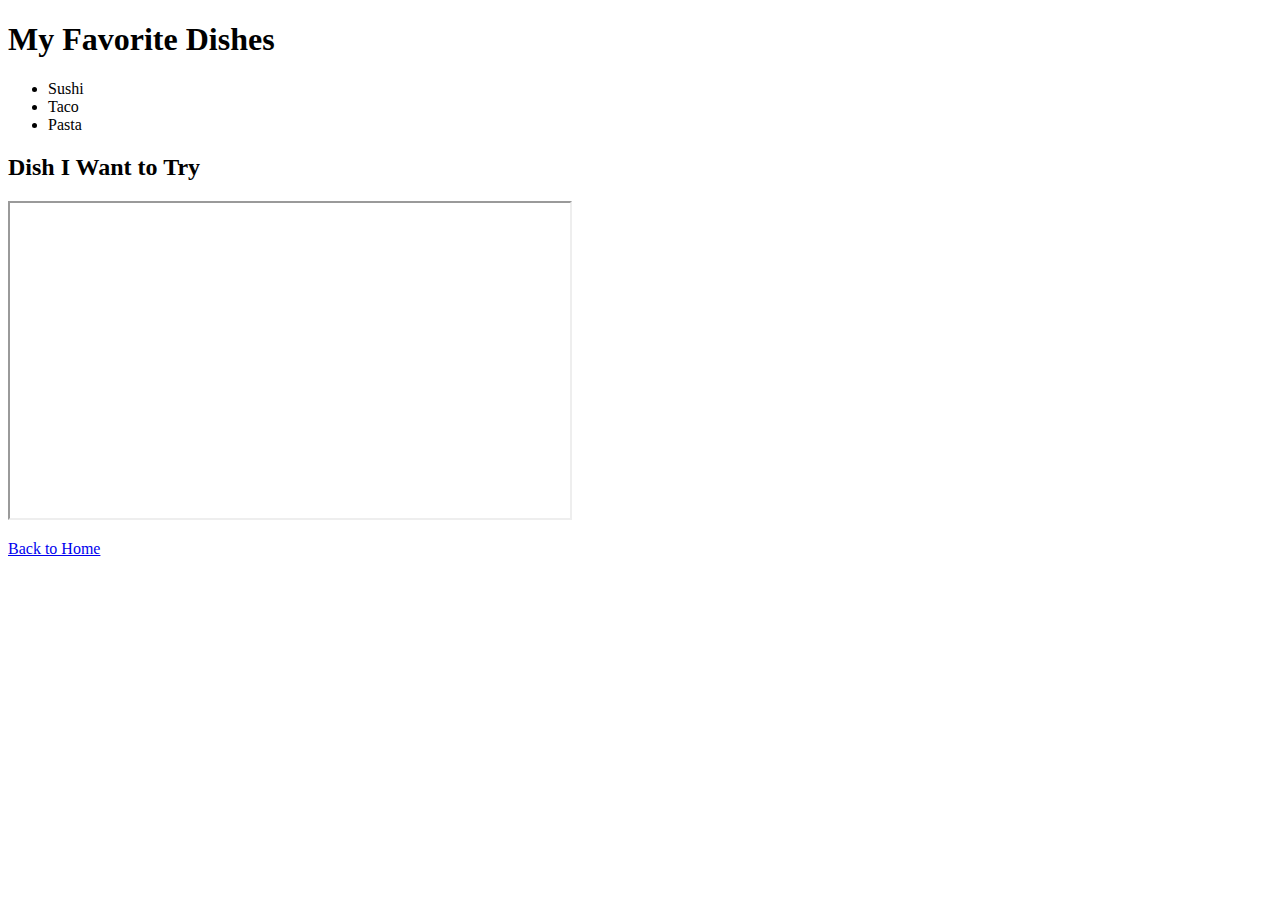
<file: wishlist.html>
<!DOCTYPE html>
<html lang="en">
<head>
  <meta charset="UTF-8">
  <title>My Wishlist</title>
</head>
<body>

  <h1>My Favorite Dishes</h1>
  <ul>
    <li>Sushi</li>
    <li>Taco</li>
    <li>Pasta</li>
  </ul>

  <h2>Dish I Want to Try </h2>
  <iframe width="560" height="315" src="https://www.bing.com/videos/riverview/relatedvideo?&q=%d9%81%d9%8a%d8%af%d9%8a%d9%88+%d8%aa%d8%ac%d8%b1%d8%a8%d8%a9+%d8%a7%d9%83%d9%84&&mid=D5B6111E1B45F7FBBFBDD5B6111E1B45F7FBBFBD&&FORM=VRDGAR" title="YouTube video about what i like" ></iframe>

  <p><a href="index.html">Back to Home</a></p>

</body>
</html>
</file>
<file: start.css>
html,
body {
  margin: 0;
  padding: 0;
  width: 100%;
  box-sizing: border-box;
}
.header {
  display: flex;
  flex-direction: column;
  width: 100%;
  margin: 0;
  padding: 0;
  font-size: 20px;
}
#a2 {
  display: flex;
  align-items: center;
  justify-content: space-between;
  padding: .625rem;
  width: 100%;
  box-sizing: border-box;

  border-bottom: .1875rem;
  box-shadow: 0rem .4375rem .625rem rgb(77, 185, 149);
  gap: 3.75;
  position: fixed;
  top: 0;
  left: 0;
  z-index: 1000;
  background-color: white;
}
#a2 img {
  margin-left: 2.5rem;
}
#a2 p {
  border: none;
  margin: 0 auto;
  text-align: center;
  word-spacing: .625;
}
.icons-left {
  display: flex;
  gap: .9375rem;
  margin-right: 4.8125rem;
}
#a2 i {
  color: black;
  font-size: 1.25rem;
}
#a3 {
  display: block;
  text-align: right;
  margin-top: 4.375rem;
  margin-right: 3.125rem;
}
#b {
  display: flex;
  justify-content: space-between;
  background-image: url(bg.png);
  flex-direction: row-reverse;
  background-size: cover;
  background-position: center;
  height: 600px;
}

div p {
  font-family: "Lucida Sans", "Lucida Sans Regular", "Lucida Grande",
    "Lucida Sans Unicode", Geneva, Verdana, sans-serif;
  font-size: .75rem;
  word-spacing: .125rem;
  line-height: 1.5;
}
div button {
  border: solid   #008f7a;
  padding: .652rem;
  background-color:  #008f7a;
  cursor: pointer;
}

.b1 {
  display: flex;
  justify-content: space-around;
  align-items: center;
  padding-top: .3125rem;
}

.box {
  width: 20.625rem;
  margin-top: 6.25rem;
  box-shadow: 0rem 0rem .125rem .1875rem rgb(77, 185, 149);
  border-radius: .125rem;
}
.box p {
  text-align: center;
}
.box h3 {
  text-align: center;
  font-family: "Gill Sans", "Gill Sans MT", Calibri, "Trebuchet MS", sans-serif;
}
.box i {
  color: rgb(77, 185, 149);
  font-size: 3.125rem;
  padding-top: .9375rem;
  margin-left: 8rem;
}
#a5 {
  flex: 1;
  max-width: 50%;
 
  
}
#a5 img{
 
  margin-left: 1.875rem;
  width: 100%;
  
}
#bb {
  display: flex;
  justify-content: flex-start;
  align-items: center;
  justify-content: center;
  width: 100%;
  gap: 0rem;
  
}

#aa2 h1:first-of-type {
  margin-bottom: 0rem; 
  margin-left: 3.252rem;
  line-height: 1.2; 
  margin-top: 9.375rem;
  font-size: 3.75rem;
  font-family: Arial, Helvetica, sans-serif;
}

#aa2 h1:last-of-type {
  font-size: 3.75rem;
  margin-top: 0rem;
  font-family: Arial, Helvetica, sans-serif;
  color: rgb(77, 185, 149); 
  margin-bottom: 5.625rem;
  margin-left: 3.125rem;
}

#aa2 p.ph{
  margin-top: 15rem;
  width: auto;
  width: 180%;
  margin: 0 auto;
  color: black;
  text-align: justify;
  word-spacing: .75rem;
  margin-left: 3.100rem;
  line-height: 1.5;
  font-size: .875rem;
}

/* تخصيص باقي العناصر في #a6 */
#a6 {
  flex: 1;
  max-width: 50%;
  padding: 0;
  text-align: justify;
  margin-left: 0rem;
  
}
#a6 h1{
  margin-left: 2.375rem;
}

.para{
  margin-top: .625rem;
  margin-left: 1.875rem;
  margin-right: 1.25rem;
  width: 90%;
  margin: 0 auto;
  text-align: justify;
  word-spacing: .1875rem;
  
  font-size: .875rem;
}
.button1{
  margin-left: 3.125rem;
}
.button2{
  margin-left: 2.5rem;
}

.books-container {
  display: flex;
  gap: 1.25rem;
  overflow-x: auto;
  white-space: nowrap;
  padding: .625rem;
  margin: 1.25rem;
  
}
.books-container {
  scrollbar-color: #3c7a8d #f1f1f1; 
  scrollbar-width: thin; 
}


.books-container::-webkit-scrollbar {
  width: .5rem; 
  height: .5rem; 
}

.books-container::-webkit-scrollbar-thumb {
  background-color: #007bff; /* لون شريط التمرير */
  border-radius: .625rem; /* حواف مستديرة */
}

.books-container::-webkit-scrollbar-thumb:hover {
  background-color: #0056b3; /* لون أغمق عند التمرير */
}

.books-container::-webkit-scrollbar-track {
  background-color: #f1f1f1; /* لون خلفية شريط التمرير */
  border-radius: .625rem; /* حواف مستديرة للخلفية */
}
html::-webkit-scrollbar {
  width: .625rem;
}

html::-webkit-scrollbar-thumb {
  background-color: #3b6695;
  border-radius: .3125rem;
}

html::-webkit-scrollbar-track {
  background-color: #e1e1e1;
}

.book-card {
  border: 1px solid rgba(78, 77, 78, 0.704);
  text-align: center;
  width: 12.5rem;
  padding: .625rem;

  flex-shrink: 0;
}

.book-card img {
  width: 100%;
  height: auto;
}

.book-card h1 {
  font-size: 1.25rem;
  font-weight: bold;
  margin: .3125rem 0rem;
}

.book-card p {
  font-size: .75rem;
  color: rgb(148, 148, 148);
  margin: .1875rem 0rem;
  line-height: 1.2;
}

.book-card h3 {
  font-size: 1rem;
  font-weight: bold;
  color: black;
  margin: .3125rem 0rem;
}

.book-card .old-price {
  text-decoration: line-through;
  font-size: .75rem;
  color: black;
  margin-left: .3125rem;
  vertical-align: -0.20rem;
  font-weight: normal;
}
.book-card p:nth-last-of-type(2) {
  color: rgb(78, 203, 203);
}

.book-card button {
  margin-top: .3125rem;
  padding: .3125rem .625rem;
  background-color: white;
  border: .125rem solid rgb(16, 153, 163);
  color: black;
  cursor: pointer;
}
.book-card:hover {
  box-shadow: 0px 0px .125rem 0.0625rem rgb(7, 188, 149);
}
.Arrivals2 {
  display: flex; 
  gap: 1.25rem; 
  flex-wrap: wrap;
  justify-content: space-around;
  padding: .625rem;
  margin: 1.25rem;
}
.Arrivals {
  display: flex; 
  gap: 1.75rem; 
  flex-wrap: wrap;
  justify-content: space-around;
  padding: .625rem;
  margin: 1.25rem;
}


.bookk {
  border: 0.0625rem solid rgba(78, 77, 78, 0.704);
  text-align: center;
  width: 12.5rem; 
  padding: 1.875rem;
 
  flex-shrink: 0rem; 
}

.bookk img {
  margin-top: -10%;
  width: 90%; 
  height: auto;
}

.bookk h1 {
  font-weight: 400;
  font-size: 1.125rem;
  margin: .3125rem 0rem;
  
}
.bookk button {
  margin-top: .3125rem;
  padding: .3125rem .625rem;
  background-color: white;
  border: .125rem solid rgb(16, 153, 163);
  color: black;
  cursor: pointer;
}
.bookk:hover{
  box-shadow: 0rem 0rem .125rem 0.0625rem rgb(7, 188, 149);

  
}
.Arrivals i,.Arrivals2 i,.bookk i{
  color: rgb(10, 176, 151);

}
.bookk {
  overflow: hidden; 
}

.bookk img {
  width: 70%; 
  transition: transform 0.3s ease; 
}
.bookk:hover img {
  transform: scale(1.05); 
}
.Arrivals a{
text-decoration: none;
color: inherit;
}
.Arrivals2 a{
text-decoration: none;
color: inherit;
}
.e {
  display: flex;
  background-color: #f3efef;
  margin: 0;
  width: 100%;
  box-sizing: border-box;
}

.end, .aend, .bend, .cend, .dend {
  flex: 1;
  text-align: center;
  padding: .625rem;
}

#review-container {
  padding: 0 1.875rem;
  display: flex;
  width: 96%;
  margin-top: .3125rem;
  flex-direction: row;
  align-items: stretch;
  gap: 1.1875rem;
  
}

.box2 {
  
  flex: 1;
  padding: 0;
  margin: 0;
  width: 19.375rem;
  height: 18.75rem;
  margin-top: 6.25rem;
  box-shadow: 0rem 0rem .375rem 0.0625rem rgb(77, 185, 149);
  border-radius: .125rem;
}
.box2 i {
  color: rgb(77, 185, 149);
  font-size: .9375rem;
  margin-bottom: 3.125rem;
}
.box2 img {
  width: 20%;
  /* height: auto;*/
  border-radius: 50%;
  margin-top: 1.25rem;
  margin-left: 1.25rem;
}

.box2 p {
  margin: 0;
  padding: 0;
  text-align: justify;
  margin-right: auto;
  width: 90%;
  font-family: "Lucida Sans", "Lucida Sans Regular", "Lucida Grande",
    "Lucida Sans Unicode", Geneva, Verdana, sans-serif;
  font-size: .95rem;
  word-spacing: .125rem;
  line-height: 1.5;
  margin-left: 1.25rem;
}

#aa {
  width: 20%;
  /* height: auto;*/
  font-size: 5rem;
  margin-left: 9.375rem;
  color: rgb(235, 231, 231);
}
.box2 h3 {
  font-family: "Segoe UI", Tahoma, Geneva, Verdana, sans-serif;
  margin-left: 1.25rem;
  margin-top: -3.125rem;
}

.img_banner {
  padding-top: 4.375rem;
  width: 1510px;
  height: 370px;
}
.b_learn_more {
  background-color: #089a9a;
  margin-top: -6.25;
  border-color: #089a9a;
  color: white;
  padding: .25rem .9375rem;
  margin-left: 6.25rem;
  position: relative;
  transform: translateY(-390%);
}


#blog-container {
  display: flex;
  justify-content: space-between;
  flex-wrap: wrap;
  gap: .125rem; 
  margin-top: 1.25rem;
  padding: 0 2.8125rem; 
  overflow: visible;
}

.box3 {
  width: 450px; 
  box-shadow: 0rem .25rem  .625rem rgba(76, 82, 80, 0.1); 
  border-radius: .5rem .5rem 0 0; 
  overflow: hidden; 
  display: flex;
  flex-direction: column;
  padding: 0; 
  position: relative;
  box-sizing: border-box;
  background-color: #fff; 
  border: .1875rem solid rgb(213, 216, 215);
}

.box3 img {
  width: 100%; 
  height: 15.625rem; 
  object-fit: cover; 
  border-radius: .5rem .5rem  0 0; 
}


.box3 h3 {
  font-size: 1.5625rem;
 
  color: rgb(77, 185, 149);
  font-family: "Segoe UI", Tahoma, Geneva, Verdana, sans-serif;
  margin: .9375rem 1.25rem .625rem; 
  margin-bottom: 0rem;
}

.box3 p {
  margin: 0 1.25rem .9375rem; 
  font-size: .875rem;
  line-height: 1.6; 
  text-align: justify;
  margin-bottom: 0.0625rem;
}

.box3 .icons {
  display: flex;
  justify-content: space-between;
  align-items: center;
  margin: .625rem 1.25rem;
  padding-top: 0rem;
  
}

.box3 .icons i {
  color: rgb(77, 185, 149);
  font-size: 1.125rem;
}


.bend ul, .aend ul {
  
  list-style: none;
  margin: 0;
  padding: 0; 
}
ul li{
  
  margin-bottom: .625rem;
}


.aend, .bend {
  text-align: left;
}

.aend h2, .bend h2 {
  text-align: left; 
  margin-bottom: .625rem;
  padding-left: .625rem; 
}

.aend ul, .bend ul {
 
  text-align: left; 
  padding-left: .625rem; 
  margin: 0; 
}

.toop {
  margin-top: 1.825rem;
  margin-left: 1.875rem !important; 
  word-spacing: .1875rem; 
  text-align: justify; 
  text-align-last: justify; 
  line-height: 1.8; 
  margin: 0 auto; 
}
.aend{
  margin-left: 5.625rem;
  margin-bottom: 1.5625rem;
}
.dend {
  text-align: left; 
 

}
.aend,.bend,.cend,.dend{
  margin-bottom: .875rem;
}

.input-group {
  display: flex;
  flex-direction: column; 
  align-items: flex-start; 
  gap: .625rem; 
  margin-top: .625rem; 
}

.input-group input {
  width: 200px;
  padding: .625rem; 
  border: 0.0625rem solid #ccc; 
  border-radius: 1.25rem; 
  height: .625rem;
  background-color: #e1d7d7;
}

.input-group button {
  width: 8.125rem; 
  padding: .625rem 1.25rem; 
  background-color:  #008f7a; 
  color: white; 
  border: none; 
  border-radius: 1.25rem; 
  cursor: pointer; 
  text-align: center; 
}
.se{
  display: flex;
  gap: .625rem;
  align-items: center;
  justify-content: center;
}
.se i{
  margin-right: .625rem;
  cursor: pointer;
}
.dend , .aend , .bend , .cend {
  font-family: Arial, Helvetica, sans-serif;
}
#a6 h1{
  font-family: Arial, Helvetica, sans-serif;
}

.link{
  color: black;
  text-decoration: none;
}
.welcom{
  margin-bottom: .1875rem;
}
.bookpp{
  margin-top:0;

}
</file>
<file: style.css>
body {
  font-family: Arial, sans-serif;
  margin: 20px;
}
.container {
  width: 80%;
  margin: auto;
  text-align: center;
}
.input-box {
  border: 2px solid #ccc;
  border-radius: 5px;
  padding: 20px;
  box-sizing: border-box;
  background-color: #f9f9f9;
  margin-bottom: 20px;
}
input[type="text"] {
  width: 100%;
  padding: 10px 40px;
  font-size: 16px;
  border: 2px solid #ccc;
  border-radius: 5px;
  margin-bottom: 10px;
  box-sizing: border-box;
}
input[type="text"]:focus {
  outline: none;
  border-color: #007bff;
}
button {
  width: 100%;
  padding: 10px;
  background-color: #007bff;
  color: white;
  border: 2px solid #ccc;
  border-radius: 5px;
  cursor: pointer;
  font-size: 16px;
  box-sizing: border-box;
}
button:hover {
  background-color: #0056b3;
}
.error-message {
  color: red;
  font-size: 14px;
  margin-top: 5px;
  text-align: left;
}
.edit-icon {
  color: yellow; /* لون القلم */
  cursor: pointer;
}


.delete-icon {
  color: #dc3545; /* لون سلة القمامة */
  cursor: pointer;
}

.delete-icon:hover {
  color: #a71d2a; /* لون عند التمرير */
}
.input-container {
  position: relative;
  text-align: left;
}
.input-container i {
  position: absolute;
  background-color: #007bff;
  color: #fff;
  padding: 10px;
  font-size: 20px;
  margin-left: 1px;
}
.container ul {
  list-style-type: none;
  padding: 0;
  display: flex;
  justify-content: space-around;
}
.container li {
  width: 30%;
}

.containerlist {
  width: 100%;
  margin: auto;
  margin-top: 10px;
  text-align: center;
}

.containerlist button {
  padding: 10px 20px;
  font-size: 16px;
  background-color: #007bff;
  color: white;
  border: 2px solid #ccc;
  border-radius: 5px;
  cursor: pointer;
  margin: 0 10px; /* المسافة بين الأزرار */
  justify-content: center;
  align-items: center;
  display: flex;
  text-align: center;
}
.containerlist button:hover {
  background-color: #0056b3;
}
.list-box {
  width: 100%;
  border: 2px solid #ccc;
  border-radius: 5px;
  display: flex;
  justify-content: space-between;
  background-color: #f9f9f9;
  padding: 10px;
  margin-bottom: 15px;
}

.task-text {
  transition: color 0.3s, text-decoration 0.3s;
}

.task-done {
  color: red;
  text-decoration: line-through;
}

.task-checkbox {
  margin-right: 10px;
  width: 15px;
  height: 15px;
  appearance: none; /* إزالة التصميم الافتراضي */
  background-color: white; /* الخلفية الافتراضية بيضاء */
  border: 2px solid green; /* الحدود خضراء */
  
  cursor: pointer;
  display: inline-block;
}

.task-checkbox:checked {
  background-color: white; /* الخلفية تبقى بيضاء عند التحديد */
  border-color: green; /* الحدود تبقى خضراء */
  color: green; /* لون الإشارة أخضر */
  position: relative;
}

.task-checkbox:checked::after {
  content: "✓"; /* علامة الصح */
  color: green; /* لون علامة الصح أخضر */
  font-size: 12px;
  position: absolute;
  left: 3px; /* ضبط الموضع الأفقي */
  top: -2px; /* ضبط الموضع العمودي */
  border-width: 0 5px 3px 0;
  width: 5px;
  height: 10px;
}


i {
  margin-left: 10px;
  cursor: pointer;
}
.taskList {
  width: 100%; /* تعيين العرض الكامل داخل container */
  margin: auto;
  box-sizing: border-box;
  padding-top: 20px; /* إضافة بعض المسافة العلوية إذا لزم الأمر */
}
.modal {
display: none;
position: fixed;
z-index: 1000;
left: 0;
top: 0;
width: 100%;
height: 100%;
overflow: auto;
background-color: rgba(0, 0, 0, 0.5);
}

.modal-content {
background-color: #f9f9f9;
margin: 15% auto;
padding: 20px;
border: 1px solid #888;
width: 30%;
border-radius: 10px;
text-align: center;
}

.modal-buttons {
display: flex;
justify-content: space-around;
margin-top: 20px;
}

.save-button {
background-color: #007bff;
color: white;
border: none;
padding: 10px 20px;
cursor: pointer;
border-radius: 5px;
}

.cancel-button {
background-color: #dc3545;
color: white;
border: none;
padding: 10px 20px;
cursor: pointer;
border-radius: 5px;
}

.save-button:hover {
background-color: #0056b3;
}

.cancel-button:hover {
background-color: #c82333;
}
.modal {
display: none;
position: fixed;
z-index: 1000;
left: 0;
top: 0;
width: 100%;
height: 100%;
overflow: auto;
background-color: rgba(0, 0, 0, 0.5);
}

.modal-content {
background-color: #f9f9f9;
margin: 15% auto;
padding: 20px;
border: 1px solid #888;
width: 30%;
border-radius: 10px;
text-align: center;
}

.modal-buttons {
display: flex;
justify-content: space-around;
margin-top: 20px;
}

.save-button {
background-color: #b5d6ac;
color: white;
border: none;
width: 70px;
height: 30px;
display: flex;
cursor: pointer;
border-radius: 5px;
text-align: center;
justify-content: center;
align-items: center;
}

.cancel-button {
background-color: #dc3545;
color: white;
border: none;
display: flex;
width: 70px;
height: 30px;
cursor: pointer;
border-radius: 5px;
justify-content: center;
align-items: center;
}

.save-button:hover {
background-color: #8c97a1;
}

.cancel-button:hover {
background-color: #c82333;
}
.button-container {
display: flex; /* لتكون الأزرار في صف واحد */
justify-content: center; /* لمحاذاة الأزرار في المنتصف */
gap: 20px; /* المسافة بين الأزرار */
margin: 0 auto; /* لإبعاد الحاوية عن الأطراف وجعلها في المنتصف */
padding: 20px; /* إضافة مسافة داخلية للحاوية */
width: 82%; /* تحديد عرض الحاوية بالكامل */
margin-left: 120px;
}

.delete-button {
padding: 10px 20px;
font-size: 16px;
background-color: #dc3545; /* لون الخلفية */
color: white;
border: none;
border-radius: 5px;
cursor: pointer;
flex: 1; /* لجعل الأزرار متساوية الحجم */

}

.delete-button:hover {
background-color: #c82333; /* لون عند التمرير */
}
.modal {
display: none;
position: fixed;
z-index: 1000;
left: 0;
top: 0;
width: 100%;
height: 100%;
overflow: auto;
background-color: rgba(0, 0, 0, 0.5);
}

.modal-content {
background-color: #f9f9f9;
margin: 15% auto;
padding: 20px;
border: 1px solid #888;
width: 20%;
border-radius: 10px;
text-align: center;
}

.modal-buttons {
display: flex;
justify-content: center;
gap: 10px;
margin-top: 20px;
}

.save-button {
background-color:#8c97a1;
color: white;
border: none;
padding: 10px 20px;
cursor: pointer;
border-radius: 5px;
}

.cancel-button {
background-color: #dc3545;
color: white;
border: none;
padding: 10px 20px;
cursor: pointer;
border-radius: 5px;
}
button:disabled {
background-color: rgb(141, 82, 82); /* اللون الأحمر عند التعطيل */
cursor: not-allowed; /* إزالة إمكانية الضغط */
opacity: 0.6; /* جعل الزر يبدو غير مفعّل */
}

button:disabled:hover {
background-color: rgb(97, 73, 68); /* عدم تغيير اللون عند التمرير */
}
.delete-all{
background-color: red !important;
}
.delete-button{
background-color: red !important;
}
</file>
